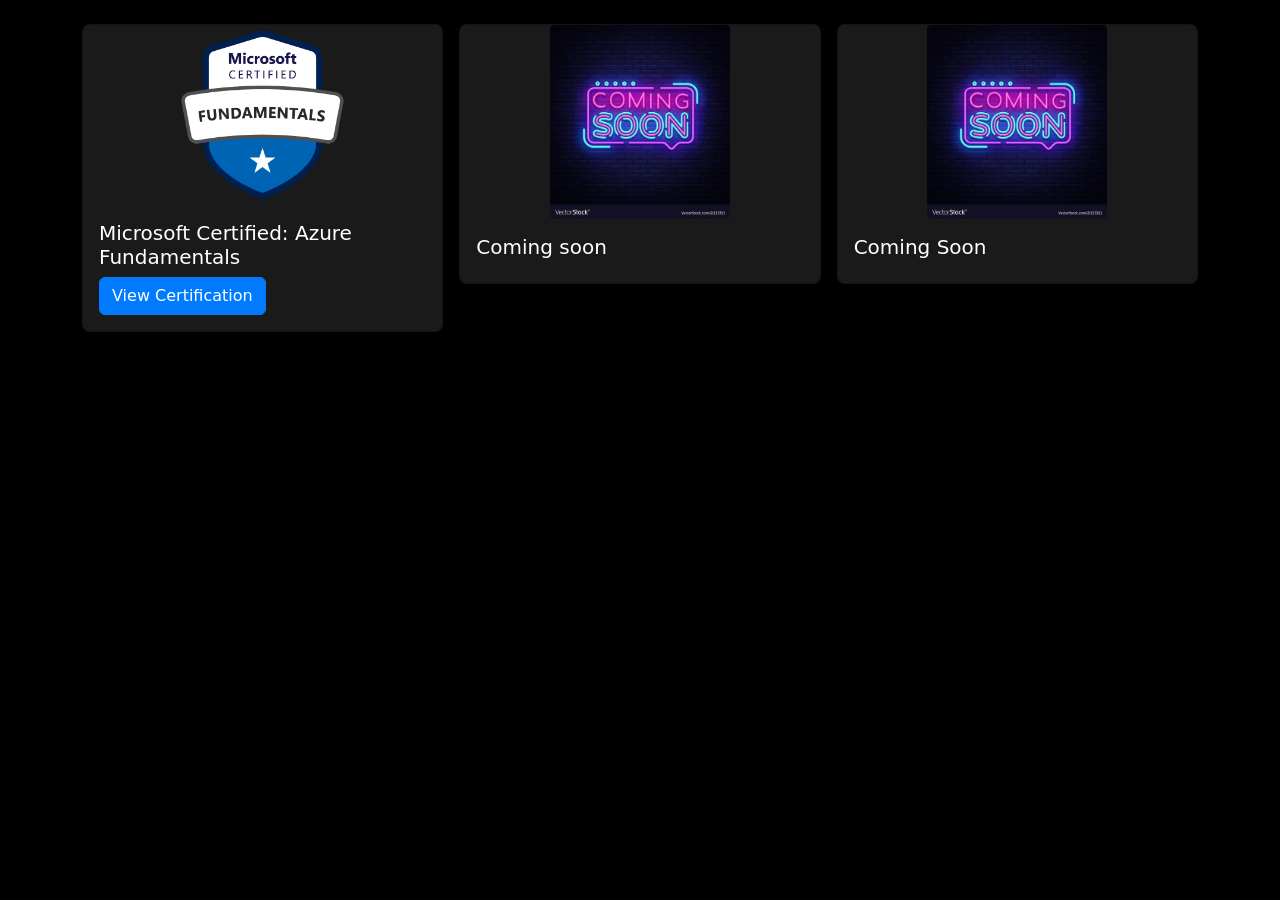
<file: index.html>
<!DOCTYPE html>
<html lang="en">
<head>
    <meta charset="UTF-8">
    <meta name="viewport" content="width=device-width, initial-scale=1.0">
    <title>Cards Layout</title>
    <link href="https://cdn.jsdelivr.net/npm/bootstrap@5.3.3/dist/css/bootstrap.min.css" rel="stylesheet" integrity="sha384-QWTKZyjpPEjISv5WaRU9OFeRpok6YctnYmDr5pNlyT2bRjXh0JMhjY6hW+ALEwIH" crossorigin="anonymous">
    <style>
        
    </style>
    <link rel="stylesheet" href="/index.css">
</head>
<body>
    <div class="container my-4">
        <div class="row g-3">
            <!-- Card 1 -->
            <div class="col-md-4">
                <div class="card custom-card">
                    <img src="/img/AZ900.png" class="card-img-top" alt="Microsoft Certified: Azure Fundamentals">
                    <div class="card-body">
                        <h5 class="card-title">Microsoft Certified: Azure Fundamentals</h5>
                        <a href="..." class="btn btn-primary" target="_blank">View Certification</a>
                    </div>
                </div>
            </div>

            <!-- Card 2 -->
            <div class="col-md-4">
                <div class="card custom-card">
                    <img src="/img/comingsoon.jpg" class="card-img-top" alt="">
                    <div class="card-body">
                        <h5 class="card-title">Coming soon</h5>
                    </div>
                </div>
            </div>

            <!-- Card 3 -->
            <div class="col-md-4">
                <div class="card custom-card">
                    <img src="/img/comingsoon.jpg" class="card-img-top" alt="">
                    <div class="card-body">
                        <h5 class="card-title">Coming Soon</h5>
                    </div>
                </div>
            </div>

           
        </div>
    </div>
</body>
</html>
</file>
<file: index.css>
body {
    background-color: #000; /* Set the background color to black */
    color: #fff; /* Ensure text is readable with white color */
}

.custom-card {
    box-shadow: 0px 4px 6px rgba(0, 0, 0, 0.1); /* Optional shadow for better appearance */
    border-radius: 8px; /* Rounded corners */
    background-color: #1a1a1a; /* Dark gray for the card background */
    color: #fff; /* Ensure text inside cards is readable */
}

.card-img-top {
    width: 50%; /* Set the width of the image to 50% of the card */
    height: auto; /* Maintain aspect ratio */
    margin: 0 auto; /* Center the image horizontally */
    display: block; /* Ensure the image is treated as a block-level element */
    border-radius: 4px; /* Slightly round image corners */
}


a.btn-primary {
    background-color: #007bff; /* Standard Bootstrap primary button color */
    border-color: #007bff;
}

a.btn-primary:hover {
    background-color: #0056b3; /* Darker shade for hover */
    border-color: #004085;
}
</file>
<file: src/index.css>
body {
    background-color: #000; /* Set the background color to black */
    color: #fff; /* Ensure text is readable with white color */
}

.custom-card {
    box-shadow: 0px 4px 6px rgba(0, 0, 0, 0.1); /* Optional shadow for better appearance */
    border-radius: 8px; /* Rounded corners */
    background-color: #1a1a1a; /* Dark gray for the card background */
    color: #fff; /* Ensure text inside cards is readable */
}

.card-img-top {
    width: 50%; /* Set the width of the image to 50% of the card */
    height: auto; /* Maintain aspect ratio */
    margin: 0 auto; /* Center the image horizontally */
    display: block; /* Ensure the image is treated as a block-level element */
    border-radius: 4px; /* Slightly round image corners */
}


a.btn-primary {
    background-color: #007bff; /* Standard Bootstrap primary button color */
    border-color: #007bff;
}

a.btn-primary:hover {
    background-color: #0056b3; /* Darker shade for hover */
    border-color: #004085;
}
</file>
